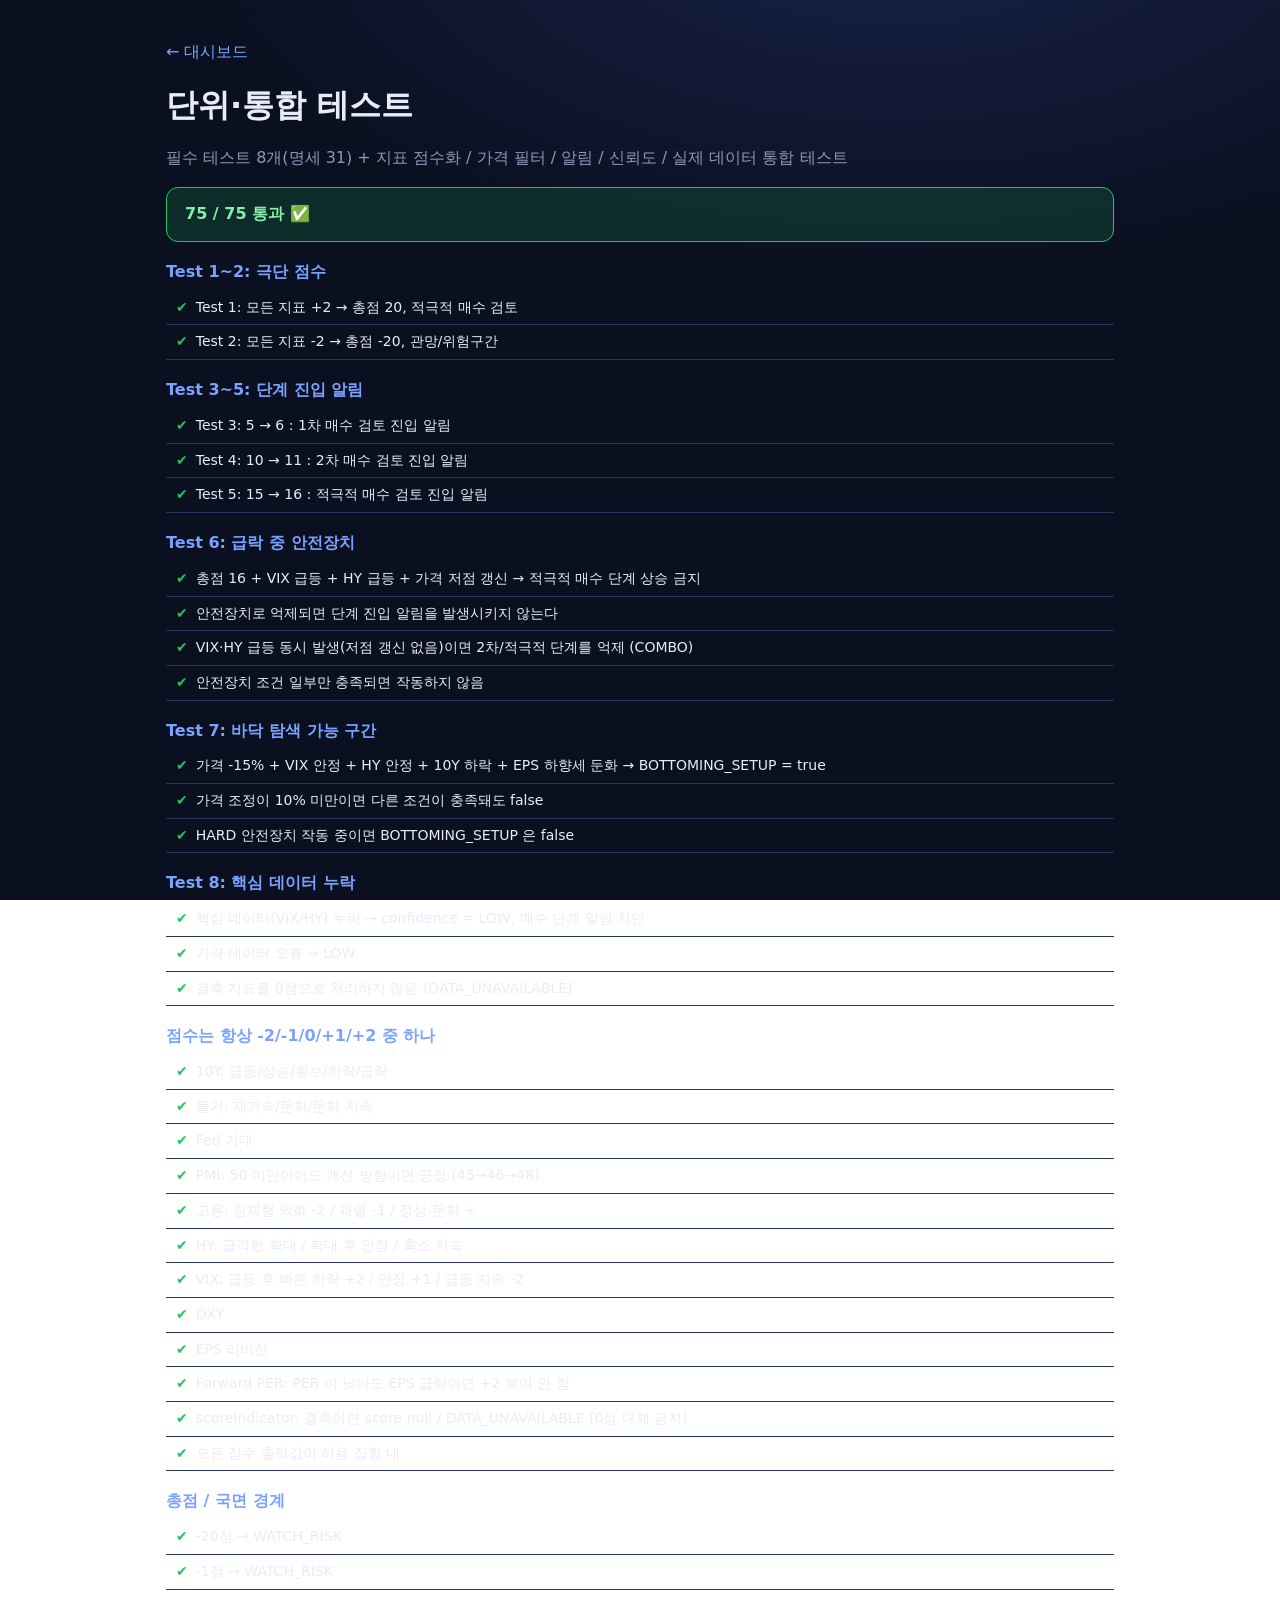
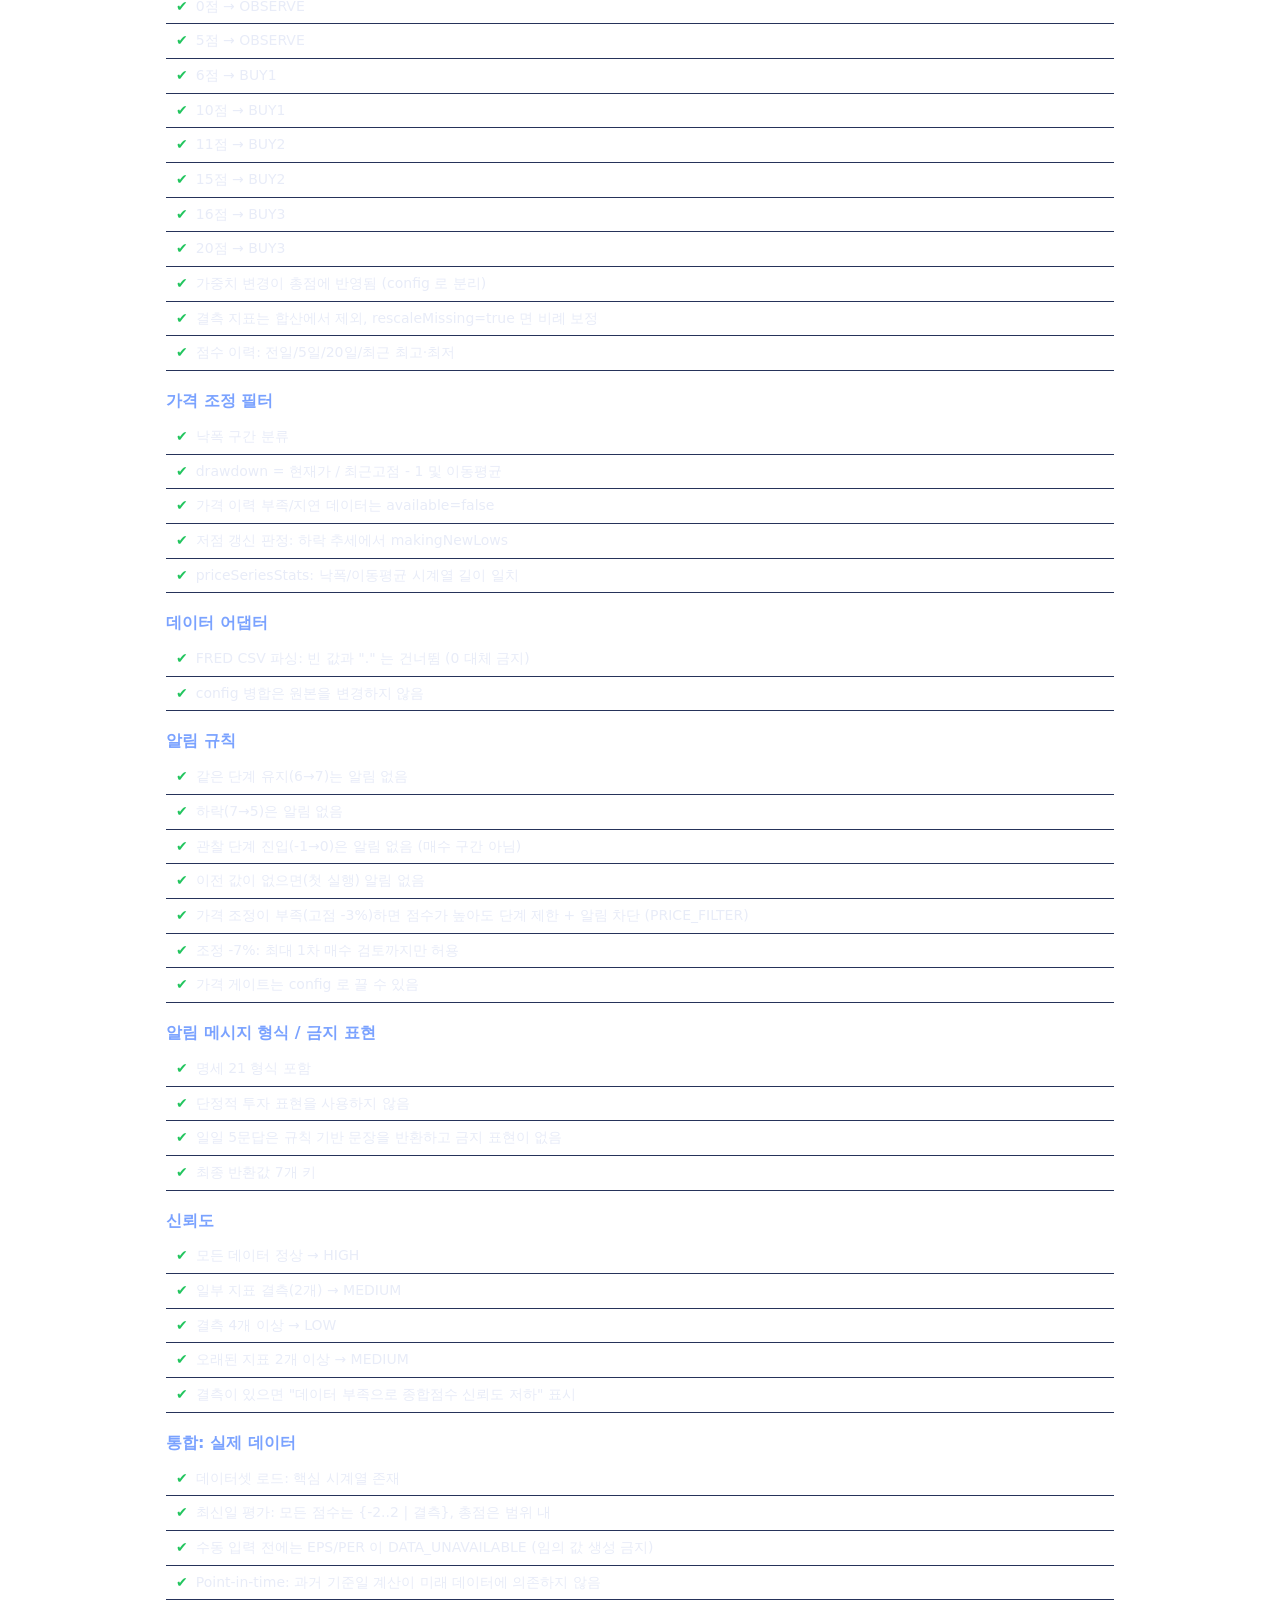
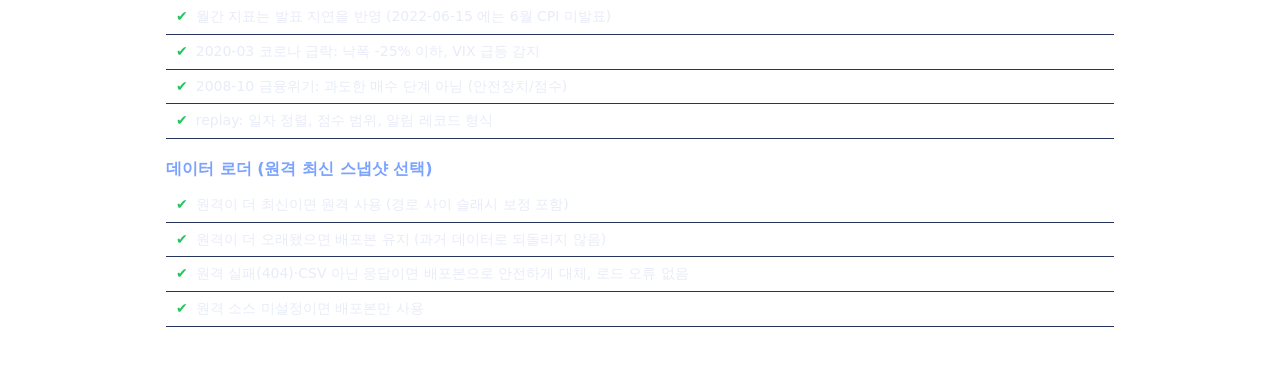
<file: tests.html>
<!DOCTYPE html>
<html lang="ko">
<head>
  <meta charset="UTF-8">
  <meta name="viewport" content="width=device-width, initial-scale=1">
  <title>테스트 러너 · US Market Macro Signal</title>
  <link rel="stylesheet" href="css/style.css">
  <style>
    .t-wrap { max-width: 980px; margin: 0 auto; padding: 24px 16px 60px; }
    .t-summary { padding: 14px 18px; border-radius: 12px; font-weight: 700; margin: 16px 0; }
    .t-summary.pass { background: rgba(34,197,94,.15); border: 1px solid #22c55e; color: #86efac; }
    .t-summary.fail { background: rgba(239,68,68,.15); border: 1px solid #ef4444; color: #fca5a5; }
    .t-suite { margin: 18px 0 6px; font-weight: 700; color: var(--accent); }
    .t-row { padding: 6px 10px; border-bottom: 1px solid var(--line); font-size: 14px; display: flex; gap: 8px; }
    .t-row .ok { color: #22c55e; } .t-row .ng { color: #ef4444; }
    .t-err { color: #fca5a5; font-size: 13px; padding: 2px 0 8px 26px; white-space: pre-wrap; }
  </style>
</head>
<body>
  <main class="t-wrap">
    <p><a href="index.html">← 대시보드</a></p>
    <h1>단위·통합 테스트</h1>
    <p class="muted">필수 테스트 8개(명세 31) + 지표 점수화 / 가격 필터 / 알림 / 신뢰도 / 실제 데이터 통합 테스트</p>
    <div id="t-summary" class="t-summary">실행 중…</div>
    <div id="t-results"></div>
  </main>
  <script type="module">
    import { runAll } from './src/tests/index.js';
    const res = await runAll();
    window.__TEST_RESULTS__ = res;
    const pass = res.filter(r => r.ok).length;
    const sum = document.getElementById('t-summary');
    sum.textContent = `${pass} / ${res.length} 통과` + (pass === res.length ? ' ✅' : ` — 실패 ${res.length - pass}`);
    sum.className = 't-summary ' + (pass === res.length ? 'pass' : 'fail');
    sum.dataset.pass = pass; sum.dataset.total = res.length;
    const box = document.getElementById('t-results');
    let last = '';
    for (const r of res) {
      if (r.suite !== last) { const h = document.createElement('div'); h.className = 't-suite'; h.textContent = r.suite; box.appendChild(h); last = r.suite; }
      const row = document.createElement('div'); row.className = 't-row';
      row.innerHTML = `<span class="${r.ok ? 'ok' : 'ng'}">${r.ok ? '✔' : '✘'}</span><span></span>`;
      row.lastChild.textContent = r.name;
      box.appendChild(row);
      if (!r.ok) { const e = document.createElement('div'); e.className = 't-err'; e.textContent = r.error; box.appendChild(e); }
    }
    document.body.dataset.done = '1';
  </script>
</body>
</html>
</file>
<file: css/style.css>
:root {
  --bg: #0b1020; --panel: #121a30; --panel2: #18213d; --line: #26335a; --text: #e8ecf8; --muted: #8b97b8;
  --accent: #7aa2ff; --good: #22c55e; --bad: #ef4444; --warn: #f59e0b;
  --s-m2: #ef4444; --s-m1: #f97316; --s-0: #64748b; --s-p1: #4ade80; --s-p2: #22c55e;
  --radius: 14px;
}
* { box-sizing: border-box; }
html { scroll-behavior: smooth; }
body { margin: 0; background: radial-gradient(1200px 600px at 70% -10%, #17224a 0%, var(--bg) 60%); background-attachment: fixed; color: var(--text); font-family: 'Noto Sans KR', 'Inter', system-ui, -apple-system, 'Segoe UI', sans-serif; line-height: 1.55; }
a { color: var(--accent); text-decoration: none; }
a:hover { text-decoration: underline; }
.muted { color: var(--muted); }
.small { font-size: 12.5px; }
h1, h2, h3 { margin: 0; }
button { font-family: inherit; cursor: pointer; }

/* ---------- layout ---------- */
.topbar { position: sticky; top: 0; z-index: 30; display: flex; align-items: center; gap: 14px; padding: 10px 20px; background: rgba(11,16,32,.88); backdrop-filter: blur(10px); border-bottom: 1px solid var(--line); flex-wrap: wrap; }
.topbar .brand { font-weight: 800; letter-spacing: .06em; font-size: 14px; }
.topbar nav { display: flex; gap: 4px; flex-wrap: wrap; margin-left: auto; }
.topbar nav a { color: var(--muted); padding: 6px 10px; border-radius: 8px; font-size: 13px; }
.topbar nav a:hover, .topbar nav a.active { background: var(--panel2); color: var(--text); text-decoration: none; }
.page { max-width: 1240px; margin: 0 auto; padding: 22px 18px 80px; }
.section { margin-top: 30px; }
.section-head { display: flex; align-items: baseline; gap: 12px; margin-bottom: 12px; flex-wrap: wrap; }
.section-head h2 { font-size: 18px; }
.panel { background: var(--panel); border: 1px solid var(--line); border-radius: var(--radius); padding: 18px; }
.btn { background: var(--panel2); color: var(--text); border: 1px solid var(--line); border-radius: 9px; padding: 7px 13px; font-size: 13px; }
.btn:hover { border-color: var(--accent); }
.btn.primary { background: #2c4aa8; border-color: #3b5fd0; }
.btn.small { padding: 4px 9px; font-size: 12px; }
.btn.danger { border-color: #7f2a2a; color: #fca5a5; }
input, select { background: #0e1630; color: var(--text); border: 1px solid var(--line); border-radius: 8px; padding: 7px 10px; font-family: inherit; font-size: 14px; }
input:focus, select:focus { outline: 2px solid #3b5fd0; outline-offset: 0; }
label { font-size: 12.5px; color: var(--muted); display: block; margin-bottom: 4px; }

/* ---------- loading ---------- */
.loading-box { padding: 60px 20px; text-align: center; color: var(--muted); }
.spinner { width: 28px; height: 28px; border: 3px solid var(--line); border-top-color: var(--accent); border-radius: 50%; margin: 0 auto 12px; animation: spin 1s linear infinite; }
@keyframes spin { to { transform: rotate(360deg); } }
.error-box { background: rgba(239,68,68,.12); border: 1px solid #ef4444; color: #fecaca; padding: 14px 16px; border-radius: 12px; }

/* ---------- hero ---------- */
.hero { background: linear-gradient(160deg, #141f42 0%, #0f1730 70%); border: 1px solid var(--line); border-radius: 20px; padding: 24px; position: relative; overflow: hidden; }
.hero-brand { text-align: center; font-weight: 800; letter-spacing: .28em; font-size: 13px; color: var(--accent); }
.hero-asof { text-align: center; font-size: 12.5px; color: var(--muted); margin-top: 4px; }
.hero-grid { display: grid; grid-template-columns: 1fr 1.25fr 1fr; gap: 18px; margin-top: 20px; align-items: stretch; }
.hero-card { background: rgba(255,255,255,.03); border: 1px solid var(--line); border-radius: 14px; padding: 16px; }
.hero-card h3 { font-size: 12px; letter-spacing: .12em; color: var(--muted); font-weight: 600; margin-bottom: 10px; }
.mk-row { display: flex; justify-content: space-between; align-items: baseline; padding: 8px 0; border-bottom: 1px dashed var(--line); }
.mk-row:last-of-type { border-bottom: 0; }
.mk-row .name { font-weight: 600; }
.mk-row .dd { font-size: 24px; font-weight: 800; font-variant-numeric: tabular-nums; }
.mk-sub { font-size: 12px; color: var(--muted); margin-top: 2px; }
.dd.neg { color: #fda4af; } .dd.zero { color: var(--text); }
.score-center { text-align: center; }
.score-big { font-size: 64px; font-weight: 800; line-height: 1; font-variant-numeric: tabular-nums; }
.score-big small { font-size: 24px; color: var(--muted); font-weight: 600; }
.phase-badge { display: inline-flex; align-items: center; gap: 8px; padding: 8px 18px; border-radius: 999px; font-weight: 800; font-size: 18px; margin-top: 10px; border: 1px solid; }
.score-delta { margin-top: 10px; color: var(--muted); font-size: 14px; }
.score-delta b { color: var(--text); }
.gauge { position: relative; height: 12px; border-radius: 999px; margin: 20px 6px 6px; background: linear-gradient(90deg, #ef4444 0 47.5%, #eab308 47.5% 65%, #f97316 65% 77.5%, #22c55e 77.5% 90%, #3b82f6 90% 100%); opacity: .9; }
.gauge .tick { position: absolute; top: -4px; width: 1px; height: 20px; background: rgba(255,255,255,.35); }
.gauge .marker { position: absolute; top: -7px; width: 4px; height: 26px; background: #fff; border-radius: 2px; transform: translateX(-2px); box-shadow: 0 0 8px rgba(255,255,255,.8); }
.gauge-labels { display: flex; justify-content: space-between; font-size: 10.5px; color: var(--muted); margin: 0 4px; }
.flag-row { display: flex; justify-content: space-between; align-items: center; padding: 9px 0; border-bottom: 1px dashed var(--line); gap: 8px; }
.flag-row:last-child { border-bottom: 0; }
.flag-row .k { font-size: 12px; letter-spacing: .1em; color: var(--muted); }
.flag-row .v { font-weight: 700; text-align: right; }
.hero-status { margin-top: 16px; padding: 12px 16px; border-radius: 12px; font-size: 14px; }
.hero-status.risk { background: rgba(239,68,68,.12); border: 1px solid #ef4444; }
.hero-status.cap { background: rgba(245,158,11,.1); border: 1px solid #b7791f; }
.hero-status.info { background: rgba(122,162,255,.08); border: 1px solid var(--line); }
.interp { margin-top: 16px; padding: 16px 18px; background: rgba(255,255,255,.03); border: 1px solid var(--line); border-radius: 14px; }
.interp h3 { font-size: 13px; letter-spacing: .1em; color: var(--accent); margin-bottom: 8px; }
.interp .arrow { margin-top: 10px; font-weight: 700; }

/* ---------- daily QA ---------- */
.qa-grid { display: grid; grid-template-columns: repeat(auto-fit, minmax(340px, 1fr)); gap: 12px; }
.qa { background: var(--panel); border: 1px solid var(--line); border-radius: 12px; padding: 14px 16px; }
.qa .q { font-size: 12.5px; color: var(--accent); font-weight: 700; margin-bottom: 6px; }
.qa .a { font-size: 14px; }

/* ---------- indicator cards ---------- */
.cards { display: grid; grid-template-columns: repeat(auto-fill, minmax(220px, 1fr)); gap: 12px; }
.icard { text-align: left; background: var(--panel); border: 1px solid var(--line); border-radius: 14px; padding: 14px; color: var(--text); position: relative; transition: transform .12s, border-color .12s; border-left-width: 5px; }
.icard:hover { transform: translateY(-2px); border-color: var(--accent); }
.icard .no { font-size: 11px; color: var(--muted); }
.icard .nm { font-weight: 700; margin-top: 2px; }
.icard .sc { position: absolute; right: 12px; top: 10px; font-size: 30px; font-weight: 800; font-variant-numeric: tabular-nums; }
.icard .val { margin-top: 14px; font-size: 13px; color: #cbd5f5; min-height: 38px; }
.icard .tag { margin-top: 8px; font-size: 12px; color: var(--muted); min-height: 32px; }
.icard .meta { margin-top: 8px; font-size: 11px; color: var(--muted); display: flex; gap: 6px; flex-wrap: wrap; align-items: center; }
.badge { display: inline-block; font-size: 10.5px; padding: 1px 7px; border-radius: 999px; border: 1px solid var(--line); color: var(--muted); }
.badge.stale { border-color: #b7791f; color: #fbbf24; }
.badge.proxy { border-color: #4b5fa8; color: #a5b4fc; }
.badge.na { border-color: #7f2a2a; color: #fca5a5; }
.sc-m2 { color: var(--s-m2); border-left-color: var(--s-m2); } .sc-m1 { color: var(--s-m1); border-left-color: var(--s-m1); }
.sc-0 { color: #94a3b8; border-left-color: var(--s-0); } .sc-p1 { color: var(--s-p1); border-left-color: var(--s-p1); } .sc-p2 { color: var(--s-p2); border-left-color: var(--s-p2); }
.sc-na { color: #94a3b8; border-left-color: #7f2a2a; border-left-style: dashed; }
.icard .sc { color: inherit; }
.icard .sc.sc-m2, .icard .sc.sc-m1, .icard .sc.sc-0, .icard .sc.sc-p1, .icard .sc.sc-p2, .icard .sc.sc-na { border: 0; }

/* ---------- modal ---------- */
dialog.modal { background: var(--panel); color: var(--text); border: 1px solid var(--line); border-radius: 18px; padding: 0; width: min(760px, 94vw); max-height: 90vh; }
dialog.modal::backdrop { background: rgba(3,6,18,.72); backdrop-filter: blur(3px); }
.modal-head { display: flex; align-items: center; gap: 12px; padding: 16px 20px; border-bottom: 1px solid var(--line); position: sticky; top: 0; background: var(--panel); z-index: 2; }
.modal-head h3 { font-size: 18px; }
.modal-head .x { margin-left: auto; background: none; border: 0; color: var(--muted); font-size: 22px; }
.modal-body { padding: 18px 20px 24px; overflow: auto; max-height: calc(90vh - 70px); }
.kv { display: grid; grid-template-columns: 130px 1fr; gap: 6px 14px; font-size: 14px; }
.kv .k { color: var(--muted); }
.reason-box { background: var(--panel2); border-radius: 10px; padding: 12px 14px; margin: 12px 0; font-size: 14px; }
.comp-table { width: 100%; border-collapse: collapse; font-size: 13px; margin-top: 8px; }
.comp-table th, .comp-table td { text-align: left; padding: 7px 8px; border-bottom: 1px solid var(--line); vertical-align: top; }
.comp-table th { color: var(--muted); font-weight: 600; font-size: 12px; }

/* ---------- data update bar ---------- */
.update-bar { display: flex; gap: 12px; align-items: center; justify-content: space-between; flex-wrap: wrap; margin-bottom: 12px; padding: 10px 14px; background: var(--panel); border: 1px solid var(--line); border-radius: 12px; }
.update-bar .btn { white-space: nowrap; }
.btn:disabled { opacity: .6; cursor: wait; }

/* ---------- inline input (EPS / PER) ---------- */
.card-input-cta { margin-left: auto; color: #a5b4fc; border: 1px solid #4b5fa8; border-radius: 999px; padding: 1px 8px; font-size: 10.5px; background: rgba(122,162,255,.08); }
.icard:hover .card-input-cta { background: #2c4aa8; color: #fff; }
.input-panel { margin-top: 16px; padding: 14px 16px; background: var(--panel2); border: 1px solid var(--line); border-radius: 12px; }
.input-panel h4, .ref-links h4 { margin: 0 0 6px; font-size: 14px; }
.ref-links { margin-top: 14px; padding: 12px 16px; border: 1px dashed #4b5fa8; border-radius: 12px; }
.ref-links ul { margin: 0; padding-left: 18px; }
.ref-links li { margin: 5px 0; font-size: 13.5px; }

/* ---------- charts ---------- */
.chart-toolbar { display: flex; gap: 6px; align-items: center; flex-wrap: wrap; margin-bottom: 10px; }
.chart-grid { display: grid; grid-template-columns: repeat(2, 1fr); gap: 14px; }
.chart-card { background: var(--panel); border: 1px solid var(--line); border-radius: 14px; padding: 12px 14px 8px; }
.chart-card.wide { grid-column: 1 / -1; }
.chart-card h3 { font-size: 14px; margin-bottom: 2px; }
.chart-card .desc { font-size: 12px; color: var(--muted); margin-bottom: 4px; }
.chart { width: 100%; height: 300px; }
.chart.tall { height: 380px; }

/* ---------- allocation / manual ---------- */
.two-col { display: grid; grid-template-columns: 1fr 1fr; gap: 14px; }
.form-grid { display: grid; grid-template-columns: repeat(auto-fit, minmax(150px, 1fr)); gap: 10px; align-items: end; }
.alloc-table { width: 100%; border-collapse: collapse; margin-top: 12px; font-size: 14px; }
.alloc-table td, .alloc-table th { padding: 8px 6px; border-bottom: 1px solid var(--line); text-align: left; }
.alloc-table tr.current { background: rgba(122,162,255,.12); }
.alloc-table input { width: 70px; }
.mono { font-variant-numeric: tabular-nums; }
.manual-list { margin-top: 10px; font-size: 13px; max-height: 200px; overflow: auto; }
.manual-list .row { display: flex; gap: 10px; align-items: center; padding: 4px 0; border-bottom: 1px solid var(--line); }

/* ---------- alerts / tables ---------- */
.alert-box { white-space: pre-wrap; background: #0e1630; border: 1px solid var(--line); border-radius: 12px; padding: 14px 16px; font-size: 13.5px; line-height: 1.6; }
.alert-new { border-color: #f59e0b; box-shadow: 0 0 0 1px rgba(245,158,11,.3); }
.alert-item { border-bottom: 1px solid var(--line); padding: 8px 0; font-size: 13px; display: flex; gap: 10px; align-items: center; flex-wrap: wrap; }
.data-table { width: 100%; border-collapse: collapse; font-size: 13px; }
.data-table th, .data-table td { text-align: left; padding: 7px 8px; border-bottom: 1px solid var(--line); }
.data-table th { color: var(--muted); font-size: 12px; position: sticky; top: 0; background: var(--panel); }
.table-wrap { max-height: 420px; overflow: auto; }
.disclaimer { margin-top: 36px; padding: 16px 18px; border: 1px dashed var(--line); border-radius: 12px; font-size: 12.5px; color: var(--muted); }

/* ---------- backtest ---------- */
.bt-controls { display: grid; grid-template-columns: repeat(auto-fit, minmax(180px, 1fr)); gap: 10px; align-items: end; }
.ep-card { background: var(--panel); border: 1px solid var(--line); border-radius: 14px; padding: 16px; margin-bottom: 16px; }
.ep-head { display: flex; gap: 10px; align-items: baseline; flex-wrap: wrap; margin-bottom: 4px; }
.ep-head h3 { font-size: 17px; }
.stat-grid { display: grid; grid-template-columns: repeat(auto-fit, minmax(210px, 1fr)); gap: 10px; margin: 12px 0; }
.stat { background: var(--panel2); border-radius: 10px; padding: 10px 12px; }
.stat .l { font-size: 11.5px; color: var(--muted); }
.stat .n { font-size: 17px; font-weight: 700; margin-top: 2px; }
.stat .d { font-size: 11.5px; color: var(--muted); margin-top: 2px; }
.finding { padding: 8px 12px; border-radius: 8px; margin: 6px 0; font-size: 13.5px; }
.finding.ok { background: rgba(34,197,94,.1); border-left: 3px solid #22c55e; }
.finding.warn { background: rgba(245,158,11,.1); border-left: 3px solid #f59e0b; }
.finding.bad { background: rgba(239,68,68,.1); border-left: 3px solid #ef4444; }
.finding.info { background: rgba(122,162,255,.08); border-left: 3px solid var(--accent); }
details.cfg-box { background: var(--panel); border: 1px solid var(--line); border-radius: 14px; padding: 12px 16px; margin: 14px 0; }
details.cfg-box summary { cursor: pointer; font-weight: 700; }
textarea.cfg { width: 100%; min-height: 240px; background: #0a1128; color: #cdd7ff; border: 1px solid var(--line); border-radius: 10px; padding: 10px; font-family: ui-monospace, Menlo, Consolas, monospace; font-size: 12.5px; }
.progress { height: 6px; background: var(--panel2); border-radius: 999px; overflow: hidden; margin: 10px 0; }
.progress > div { height: 100%; width: 0; background: var(--accent); transition: width .15s; }

@media (max-width: 980px) {
  .hero-grid { grid-template-columns: 1fr; }
  .chart-grid { grid-template-columns: 1fr; }
  .two-col { grid-template-columns: 1fr; }
  .score-big { font-size: 54px; }
}
@media (max-width: 560px) {
  .page { padding: 14px 12px 70px; }
  .hero { padding: 16px 12px; }
  .qa-grid { grid-template-columns: 1fr; }
  .cards { grid-template-columns: 1fr 1fr; }
  .icard { padding: 11px; } .icard .sc { font-size: 24px; }
  .kv { grid-template-columns: 100px 1fr; }
  .mk-row .dd { font-size: 21px; }
  .topbar nav a { padding: 5px 7px; font-size: 12px; }
}
</file>
